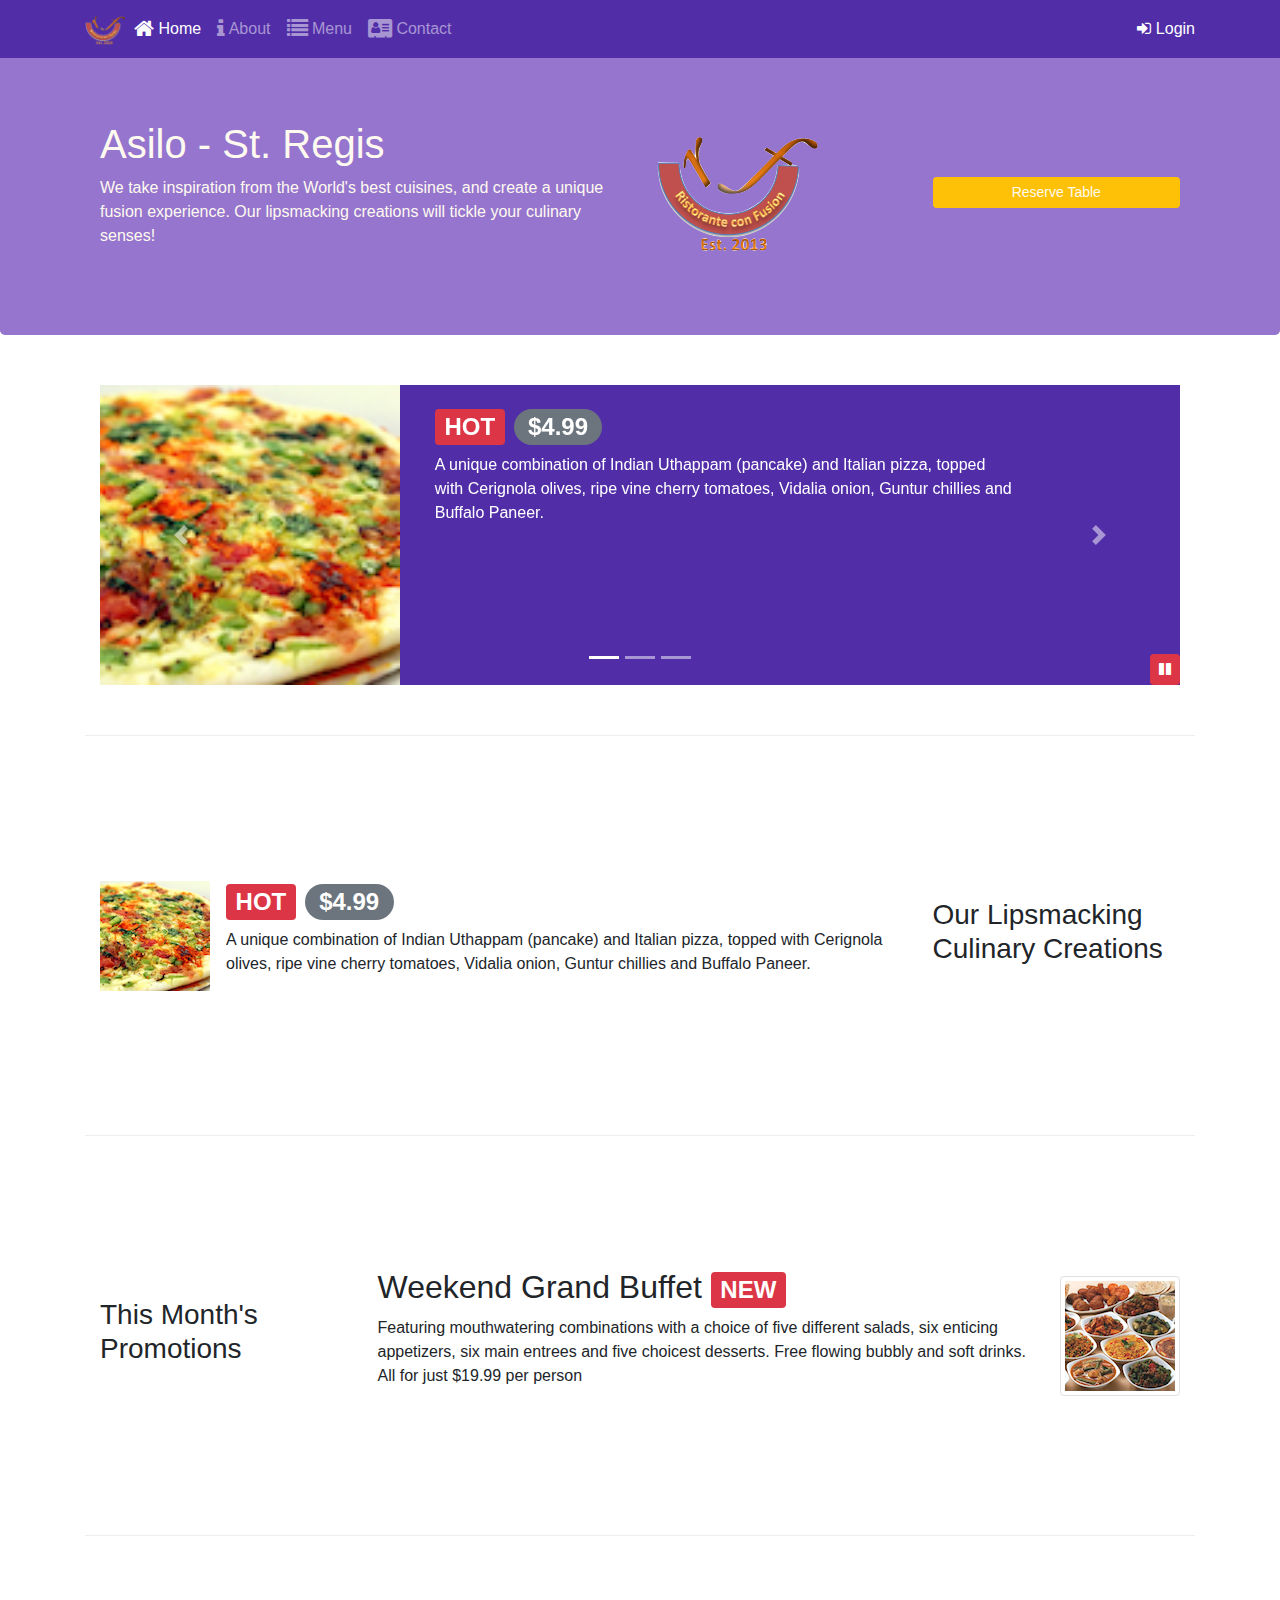
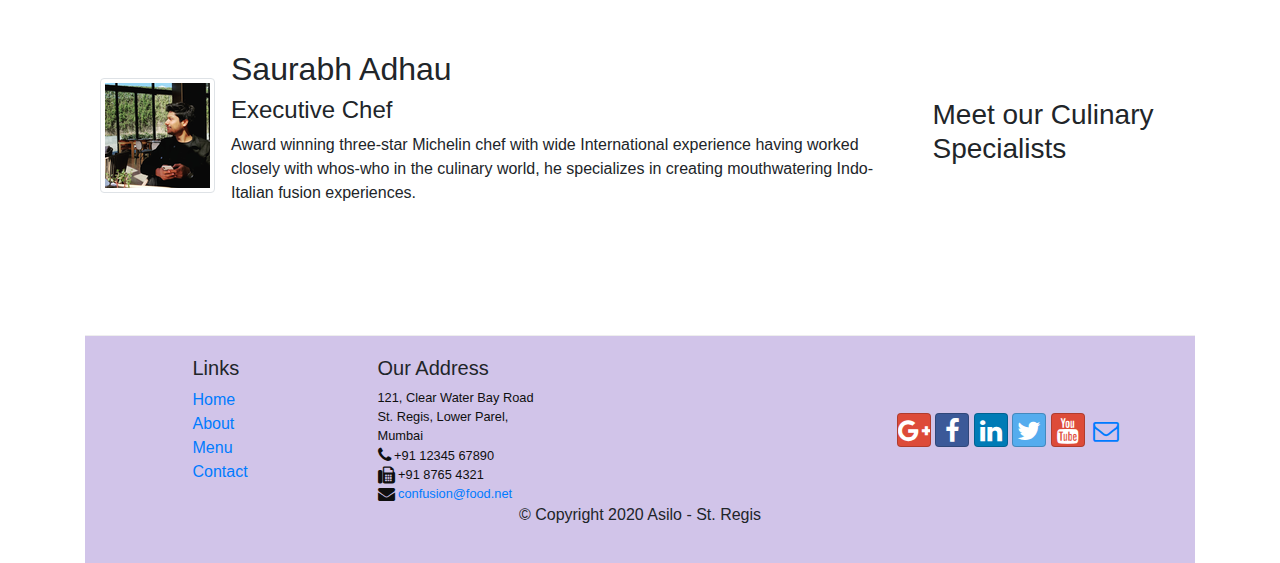
<file: index.html>
<!DOCTYPE html><html lang="en"><head><meta charset="utf-8"><meta name="viewport" content="width=device-width,initial-scale=1,shrink-to-fit=no"><meta http-equiv="x-ua-compatible" content="ie=edge"><link rel="stylesheet" href="css/main.css"><title>Asilo - St. Regis</title></head><body><nav class="navbar navbar-dark navbar-expand-sm fixed-top"><div class="container"><button class="navbar-toggler" type="button" data-toggle="collapse" data-target="#Navbar"><span class="navbar-toggler-icon"></span></button> <a class="navbar-brand mr-auto" href="#"><img src="img/logo.png" height="30" width="41"></a><div class="collapse navbar-collapse" id="Navbar"><ul class="navbar-nav mr-auto"><li class="nav-item active"><a class="nav-link" href="#"><span class="fa fa-home fa-lg"></span> Home</a></li><li class="nav-item"><a class="nav-link" href="./aboutus.html"><span class="fa fa-info fa-lg"></span> About</a></li><li class="nav-item dropdown"><a class="nav-link" id="navbarDropdown" href="#" data-toggle="dropdown" aria-haspopup="true" aria-expanded="false"><span class="fa fa-list fa-lg"></span> Menu</a><div class="dropdown-menu" id="dropdownMenu" aria-labelledby="navbarDropdown"><a class="dropdown-item" href="#">Breakfast</a> <a class="dropdown-item" href="#">Lunch</a> <a class="dropdown-item" href="#">Dinner</a></div></li><li class="nav-item"><a class="nav-link" href="./contactus.html"><span class="fa fa-address-card fa-lg"></span> Contact</a></li></ul><span class="navbar-text"><a id="loginID"><span class="fa fa-sign-in"></span> Login</a></span></div></div></nav><div id="loginModal" class="modal fade" role="dialog"><div class="modal-dialog modal-lg" role="content"><div class="modal-content"><div class="modal-header"><h4 class="modal-title">Login</h4><button type="button" class="close" id="cancelLoginIcon">&times;</button></div><div class="modal-body"><form><div class="form-row"><div class="form-group col-sm-4"><label class="sr-only" for="exampleInputEmail3">Email address</label> <input type="email" class="form-control form-control-sm mr-1" id="exampleInputEmail3" placeholder="Enter email"></div><div class="form-group col-sm-4"><label class="sr-only" for="exampleInputPassword3">Password</label> <input type="password" class="form-control form-control-sm mr-1" id="exampleInputPassword3" placeholder="Password"></div><div class="col-sm-auto"><div class="form-check"><input class="form-check-input" type="checkbox"> <label class="form-check-label">Remember me</label></div></div></div><div class="form-row"><button type="button" id="cancelLoginBtn" class="btn btn-secondary btn-sm ml-auto">Cancel</button> <button type="submit" class="btn btn-primary btn-sm ml-1">Sign in</button></div></form></div></div></div></div><div id="reserveModal" class="modal fade" role="dialog"><div class="modal-dialog modal-lg" role="content"><div class="modal-content"><div class="modal-header"><h4 class="modal-title">Reserve a Table</h4><button type="button" class="close" id="cancelReserveIcon">&times;</button></div><div class="modal-body"><form><div class="form-group row"><label for="guestsRadio" class="col-12 col-sm-2 col-form-label">Number of Guests</label><div class="col-12 col-sm-6" id="guestsRadio"><div class="form-check form-check-inline"><input class="form-check-input" type="radio" name="guestsRadio" id="radio1" value="1"> <label class="form-check-label" for="radio1">1</label></div><div class="form-check form-check-inline"><input class="form-check-input" type="radio" name="guestsRadio" id="radio2" value="2"> <label class="form-check-label" for="radio2">2</label></div><div class="form-check form-check-inline"><input class="form-check-input" type="radio" name="guestsRadio" id="radio3" value="3"> <label class="form-check-label" for="radio3">3</label></div><div class="form-check form-check-inline"><input class="form-check-input" type="radio" name="guestsRadio" id="radio4" value="4"> <label class="form-check-label" for="radio4">4</label></div><div class="form-check form-check-inline"><input class="form-check-input" type="radio" name="guestsRadio" id="radio51" value="5"> <label class="form-check-label" for="radio1">5</label></div><div class="form-check form-check-inline"><input class="form-check-input" type="radio" name="guestsRadio" id="radio6" value="6"> <label class="form-check-label" for="radio1">6</label></div></div></div><div class="form-group row"><label for="sectionType" class="col-12 col-sm-2 col-form-label">Section</label><div class="col-12 col-sm-6"><div class="btn-group btn-group-toggle" data-toggle="buttons"><label class="btn btn-success active"><input type="radio" name="options" id="option1" autocomplete="off" checked="checked"> Non-Smoking</label> <label class="btn btn-danger"><input type="radio" name="options" id="option2" autocomplete="off"> Smoking</label></div></div></div><div class="form-group row"><label for="example-date-input" class="col-12 col-sm-2 col-form-label">Date and Time</label><div class="col-12 col-sm-3"><input class="form-control" type="text" id="example-date-input" name="example-datetime-input" placeholder="Date"></div><div class="col-12 col-sm-3"><input class="form-control" type="text" id="example-time-input" name="example-datetime-input" placeholder="Time"></div></div><div class="form-group row"><div class="offset-sm-2 col-sm-6"><button type="button" id="cancelReserveBtn" class="btn btn-secondary">Cancel</button> <button type="submit" class="btn btn-primary">Reserve</button></div></div></form></div></div></div></div><header class="jumbotron"><div class="container"><div class="row row-header"><div class="col-12 col-sm-6"><h1>Asilo - St. Regis</h1><p>We take inspiration from the World's best cuisines, and create a unique fusion experience. Our lipsmacking creations will tickle your culinary senses!</p></div><div class="col-12 col-sm-3 align-self-center"><img src="img/logo.png" class="img-fluid"></div><div class="col-12 col-sm-3 align-self-center"><a id="reserveButtonID" class="btn btn-block btn-sm btn-warning">Reserve Table</a></div><div class="col col-sm"></div></div></div></header><div class="container"><div class="row row-content"><div class="col"><div id="mycarousel" class="carousel slide" data-ride="carousel"><div class="carousel-inner" role="listbox"><div class="carousel-item active"><img class="d-block img-fluid" src="img/uthappizza.png" alt="uthappizza"><div class="carousel-caption d-none d-md-block"><h2><span class="badge badge-danger">HOT</span> <span class="badge badge-pill badge-secondary">$4.99</span></h2><p class="d-none d-sm-block">A unique combination of Indian Uthappam (pancake) and Italian pizza, topped with Cerignola olives, ripe vine cherry tomatoes, Vidalia onion, Guntur chillies and Buffalo Paneer.</p></div></div><div class="carousel-item"><img class="d-block img-fluid" src="img/buffet.png" alt="buffet"><div class="carousel-caption d-none d-md-block"><h2>Weekend Grand Buffet <span class="badge badge-danger">NEW</span></h2><p class="d-none d-sm-block">Featuring mouthwatering combinations with a choice of five different salads, six enticing appetizers, six main entrees and five choicest desserts. Free flowing bubbly and soft drinks. All for just $19.99 per person</p></div></div><div class="carousel-item"><img class="d-block img-fluid" src="img/alberto.png" alt="alberto"><div class="carousel-caption d-none d-md-block"><h2>Saurabh Adhau</h2><h4>Executive Chef</h4><p class="d-none d-sm-block">Award winning three-star Michelin chef with wide International experience having worked closely with whos-who in the culinary world, he specializes in creating mouthwatering Indo-Italian fusion experiences.</p></div></div></div><ol class="carousel-indicators"><li data-target="#mycarousel" data-slide-to="0" class="active"></li><li data-target="#mycarousel" data-slide-to="1"></li><li data-target="#mycarousel" data-slide-to="2"></li></ol><a class="carousel-control-prev" href="#mycarousel" role="button" data-slide="prev"><span class="carousel-control-prev-icon"></span></a> <a class="carousel-control-next" href="#mycarousel" role="button" data-slide="next"><span class="carousel-control-next-icon"></span> </a><button class="btn btn-danger btn-sm" id="carouselButton"><span class="fa fa-pause"></span></button></div></div></div><div class="row row-content align-items-center"><div class="col-12 col-sm-4 order-sm-last col-md-3"><h3>Our Lipsmacking Culinary Creations</h3></div><div class="col co-sm order-sm-first col-md"><div class="media"><img class="d-flex mr-3 img-thubmnail align-self-center" src="img/uthappizza.png" alt="uthappizza"><div class="media-body"><h2 class="mt-0"><span class="badge badge-danger">HOT</span> <span class="badge badge-pill badge-secondary">$4.99</span></h2><p class="d-none d-sm-block">A unique combination of Indian Uthappam (pancake) and Italian pizza, topped with Cerignola olives, ripe vine cherry tomatoes, Vidalia onion, Guntur chillies and Buffalo Paneer.</p></div></div></div></div><div class="row row-content align-items-center"><div class="col-12 col-sm-4 col-md-3"><h3>This Month's Promotions</h3></div><div class="col co-sm col-md"><div class="media"><div class="media-body"><h2 class="mt-0">Weekend Grand Buffet <span class="badge badge-danger">NEW</span></h2><p class="d-none d-sm-block">Featuring mouthwatering combinations with a choice of five different salads, six enticing appetizers, six main entrees and five choicest desserts. Free flowing bubbly and soft drinks. All for just $19.99 per person</p></div><img class="d-flex ml-3 img-thumbnail align-self-center" src="img/buffet.png" alt="buffet"></div></div></div><div class="row row-content align-items-center"><div class="col-12 col-sm-4 order-sm-last col-md-3"><h3>Meet our Culinary Specialists</h3></div><div class="col co-sm order-sm-first col-md"><div class="media"><img class="d-flex mr-3 img-thumbnail align-self-center" src="img/alberto.png" alt="alberto"><div class="media-body"><h2 class="mt-0">Saurabh Adhau</h2><h4>Executive Chef</h4><p class="d-none d-sm-block">Award winning three-star Michelin chef with wide International experience having worked closely with whos-who in the culinary world, he specializes in creating mouthwatering Indo-Italian fusion experiences.</p></div></div></div></div><footer class="footer"><div class="container"><div class="row"><div class="col-4 offset-1 col-sm-2"><h5>Links</h5><ul class="list-unstyled"><li><a href="#">Home</a></li><li><a href="./aboutus.html">About</a></li><li><a href="#">Menu</a></li><li><a href="./contactus.html">Contact</a></li></ul></div><div class="col-7 col-sm-5"><h5>Our Address</h5><address>121, Clear Water Bay Road<br>St. Regis, Lower Parel,<br>Mumbai<br><i class="fa fa-phone fa-lg"></i> +91 12345 67890<br><i class="fa fa-fax fa-lg"></i> +91 8765 4321<br><i class="fa fa-envelope fa-lg"></i> <a href="mailto:confusion@food.net">confusion@food.net</a></address></div><div class="col-12 col-sm-4 align-self-center"><div class="text-center"><a class="btn btn-social-icon btn-google" href="http://google.com/+"><i class="fa fa-google-plus fa-lg"></i></a> <a class="btn btn-social-icon btn-facebook" href="http://www.facebook.com/profile.php?id="><i class="fa fa-facebook fa-lg"></i></a> <a class="btn btn-social-icon btn-linkedin" href="http://www.linkedin.com/in/"><i class="fa fa-linkedin fa-lg"></i></a> <a class="btn btn-social-icon btn-twitter" href="http://twitter.com/"><i class="fa fa-twitter fa-lg"></i></a> <a class="btn btn-social-icon btn-google" href="http://youtube.com/"><i class="fa fa-youtube fa-lg"></i></a> <a class="btn btn-social-icon" href="mailto:"><i class="fa fa-envelope-o fa-lg"></i></a></div></div></div><div class="row justify-content-center"><div class="col-auto"><p>© Copyright 2020 Asilo - St. Regis</p></div></div></div></footer><script src="js/main.js"></script></div></body></html>
</file>
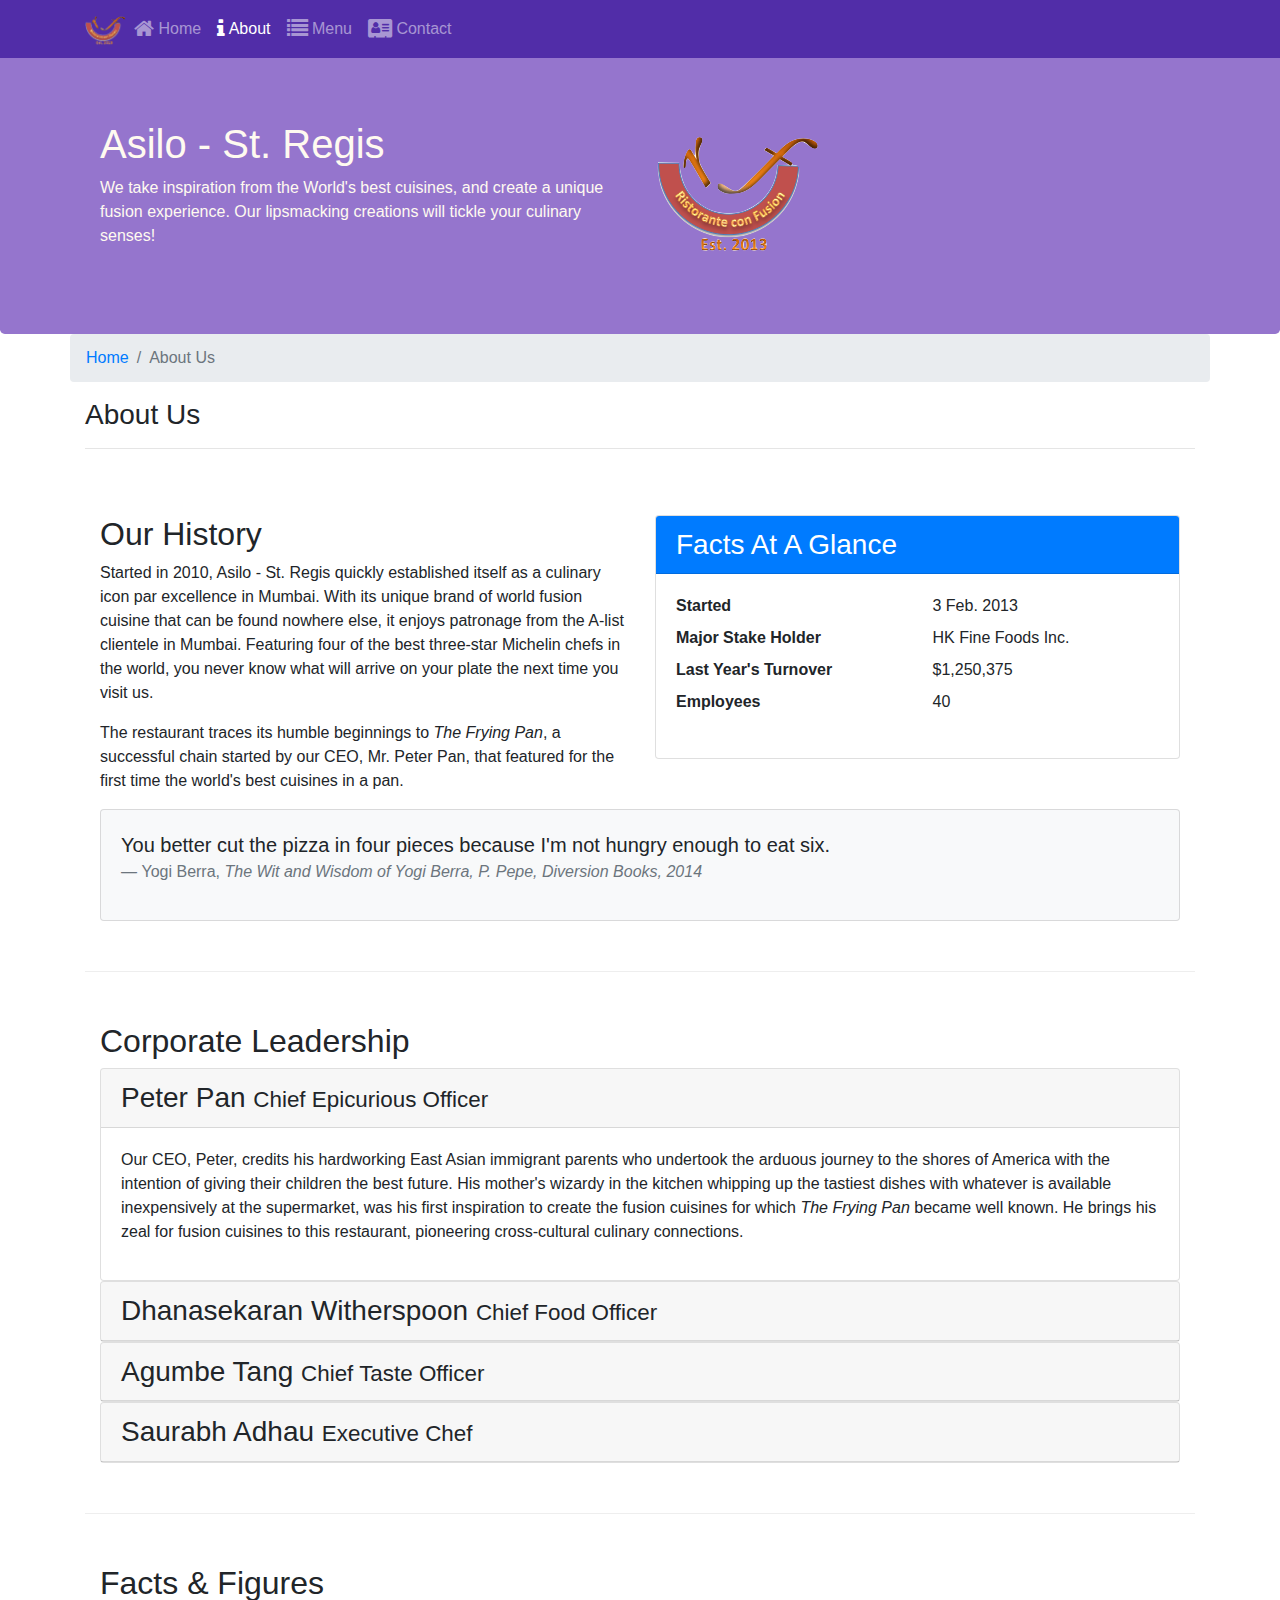
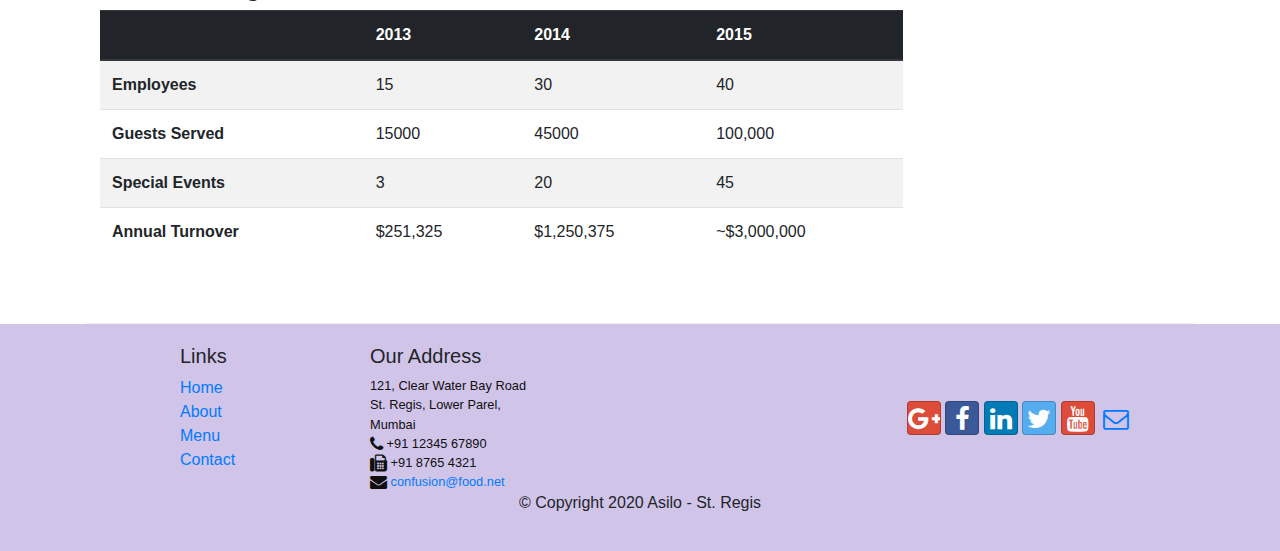
<file: aboutus.html>
<!DOCTYPE html><html lang="en"><head><meta charset="utf-8"><meta name="viewport" content="width=device-width,initial-scale=1,shrink-to-fit=no"><meta http-equiv="x-ua-compatible" content="ie=edge"><link rel="stylesheet" href="css/main.css"><title>Asilo - St. Regis: About Us</title></head><body><nav class="navbar navbar-dark navbar-expand-sm fixed-top"><div class="container"><button class="navbar-toggler" type="button" data-toggle="collapse" data-target="#Navbar"><span class="navbar-toggler-icon"></span></button> <a class="navbar-brand mr-auto" href="./index.html"><img src="img/logo.png" height="30" width="41"></a><div class="collapse navbar-collapse" id="Navbar"><ul class="navbar-nav mr-auto"><li class="nav-item"><a class="nav-link" href="./index.html"><span class="fa fa-home fa-lg"></span> Home</a></li><li class="nav-item active"><a class="nav-link" href="#"><span class="fa fa-info fa-lg"></span> About</a></li><li class="nav-item dropdown"><a class="nav-link" id="navbarDropdown" href="#" data-toggle="dropdown" aria-haspopup="true" aria-expanded="false"><span class="fa fa-list fa-lg"></span> Menu</a><div class="dropdown-menu" id="dropdownMenu" aria-labelledby="navbarDropdown"><a class="dropdown-item" href="#">Breakfast</a> <a class="dropdown-item" href="#">Lunch</a> <a class="dropdown-item" href="#">Dinner</a></div></li><li class="nav-item"><a class="nav-link" href="./contactus.html"><span class="fa fa-address-card fa-lg"></span> Contact</a></li></ul></div></div></nav><header class="jumbotron"><div class="container"><div class="row row-header"><div class="col-12 col-sm-6"><h1>Asilo - St. Regis</h1><p>We take inspiration from the World's best cuisines, and create a unique fusion experience. Our lipsmacking creations will tickle your culinary senses!</p></div><div class="col-12 col-sm align-self-center"><img src="img/logo.png" class="img-fluid"></div></div></div></header><div class="container"><div class="row"><ol class="col-12 breadcrumb"><li class="breadcrumb-item"><a href="./index.html">Home</a></li><li class="breadcrumb-item active">About Us</li></ol><div class="col-12"><h3>About Us</h3><hr></div></div><div class="row row-content"><div class="col-sm-6"><h2>Our History</h2><p>Started in 2010, Asilo - St. Regis quickly established itself as a culinary icon par excellence in Mumbai. With its unique brand of world fusion cuisine that can be found nowhere else, it enjoys patronage from the A-list clientele in Mumbai. Featuring four of the best three-star Michelin chefs in the world, you never know what will arrive on your plate the next time you visit us.</p><p>The restaurant traces its humble beginnings to <em>The Frying Pan</em>, a successful chain started by our CEO, Mr. Peter Pan, that featured for the first time the world's best cuisines in a pan.</p></div><div class="col-sm"><div class="card"><h3 class="card-header bg-primary text-white">Facts At A Glance</h3><div class="card-body"><dl class="row"><dt class="col-6">Started</dt><dd class="col-6">3 Feb. 2013</dd><dt class="col-6">Major Stake Holder</dt><dd class="col-6">HK Fine Foods Inc.</dd><dt class="col-6">Last Year's Turnover</dt><dd class="col-6">$1,250,375</dd><dt class="col-6">Employees</dt><dd class="col-6">40</dd></dl></div></div></div><div class="col-12"><div class="card card-body bg-light"><blockquote class="blockquote"><p class="mb-0">You better cut the pizza in four pieces because I'm not hungry enough to eat six.</p><footer class="blockquote-footer">Yogi Berra, <cite title="Source Title">The Wit and Wisdom of Yogi Berra, P. Pepe, Diversion Books, 2014</cite></footer></blockquote></div></div></div><div class="row row-content"><div class="col-12"><h2>Corporate Leadership</h2><div id="accordion"><div class="card"><div class="card-header" role="tab" id="peterhead"><h3 class="mb-0"><a data-toggle="collapse" data-target="#peter">Peter Pan <small>Chief Epicurious Officer</small></a></h3></div><div class="collapse show" id="peter" data-parent="#accordion"><div class="card-body"><p class="d-none d-sm-block">Our CEO, Peter, credits his hardworking East Asian immigrant parents who undertook the arduous journey to the shores of America with the intention of giving their children the best future. His mother's wizardy in the kitchen whipping up the tastiest dishes with whatever is available inexpensively at the supermarket, was his first inspiration to create the fusion cuisines for which <em>The Frying Pan</em> became well known. He brings his zeal for fusion cuisines to this restaurant, pioneering cross-cultural culinary connections.</p></div></div></div><div class="card"><div class="card-header" role="tab" id="dannyhead"><h3 class="mb-0"><a class="collapsed" data-toggle="collapse" data-target="#danny">Dhanasekaran Witherspoon <small>Chief Food Officer</small></a></h3></div><div class="collapse" id="danny" data-parent="#accordion"><div class="card-body"><p class="d-none d-sm-block">Our CFO, Danny, as he is affectionately referred to by his colleagues, comes from a long established family tradition in farming and produce. His experiences growing up on a farm in the Australian outback gave him great appreciation for varieties of food sources. As he puts it in his own words, <em>Everything that runs, wins, and everything that stays, pays!</em></p></div></div></div><div class="card"><div class="card-header" role="tab" id="agumbehead"><h3 class="mb-0"><a class="collapsed" data-toggle="collapse" data-target="#agumbe">Agumbe Tang <small>Chief Taste Officer</small></a></h3></div><div class="collapse" id="agumbe" data-parent="#accordion"><div class="card-body"><p class="d-none d-sm-block">Blessed with the most discerning gustatory sense, Agumbe, our CTO, personally ensures that every dish that we serve meets his exacting tastes. Our chefs dread the tongue lashing that ensues if their dish does not meet his exacting standards. He lives by his motto, <em>You click only if you survive my lick.</em></p></div></div></div><div class="card"><div class="card-header" role="tab" id="albertohead"><h3 class="mb-0"><a class="collapsed" data-toggle="collapse" data-target="#alberto">Saurabh Adhau <small>Executive Chef</small></a></h3></div><div class="collapse" id="alberto" data-parent="#accordion"><div class="card-body"><p class="d-none d-sm-block">Award winning three-star Michelin chef with wide International experience having worked closely with whos-who in the culinary world, he specializes in creating mouthwatering Indo-Italian fusion experiences. He says, <em>Put together the cuisines from the two craziest cultures, and you get a winning hit! Amma Mia!</em></p></div></div></div></div></div></div><div class="row row-content"><div class="col-12 col-sm-9"><h2>Facts &amp; Figures</h2><div class="table-responsive"><table class="table table-striped"><thead class="thead-dark"><tr><th>&nbsp;</th><th>2013</th><th>2014</th><th>2015</th></tr></thead><tbody><tr><th>Employees</th><td>15</td><td>30</td><td>40</td></tr><tr><th>Guests Served</th><td>15000</td><td>45000</td><td>100,000</td></tr><tr><th>Special Events</th><td>3</td><td>20</td><td>45</td></tr><tr><th>Annual Turnover</th><td>$251,325</td><td>$1,250,375</td><td>~$3,000,000</td></tr></tbody></table></div></div><div class="col-12 col-smm-3"></div></div></div><footer class="footer"><div class="container"><div class="row"><div class="col-4 offset-1 col-sm-2"><h5>Links</h5><ul class="list-unstyled"><li><a href="./index.html">Home</a></li><li><a href="#">About</a></li><li><a href="#">Menu</a></li><li><a href="./contactus.html">Contact</a></li></ul></div><div class="col-7 col-sm-5"><h5>Our Address</h5><address>121, Clear Water Bay Road<br>St. Regis, Lower Parel,<br>Mumbai<br><i class="fa fa-phone fa-lg"></i> +91 12345 67890<br><i class="fa fa-fax fa-lg"></i> +91 8765 4321<br><i class="fa fa-envelope fa-lg"></i> <a href="mailto:confusion@food.net">confusion@food.net</a></address></div><div class="col-12 col-sm-4 align-self-center"><div class="text-center"><a class="btn btn-social-icon btn-google" href="http://google.com/+"><i class="fa fa-google-plus fa-lg"></i></a> <a class="btn btn-social-icon btn-facebook" href="http://www.facebook.com/profile.php?id="><i class="fa fa-facebook fa-lg"></i></a> <a class="btn btn-social-icon btn-linkedin" href="http://www.linkedin.com/in/"><i class="fa fa-linkedin fa-lg"></i></a> <a class="btn btn-social-icon btn-twitter" href="http://twitter.com/"><i class="fa fa-twitter fa-lg"></i></a> <a class="btn btn-social-icon btn-google" href="http://youtube.com/"><i class="fa fa-youtube fa-lg"></i></a> <a class="btn btn-social-icon" href="mailto:"><i class="fa fa-envelope-o fa-lg"></i></a></div></div></div><div class="row justify-content-center"><div class="col-auto"><p>© Copyright 2020 Asilo - St. Regis</p></div></div></div></footer><script src="js/main.js"></script></body></html>
</file>
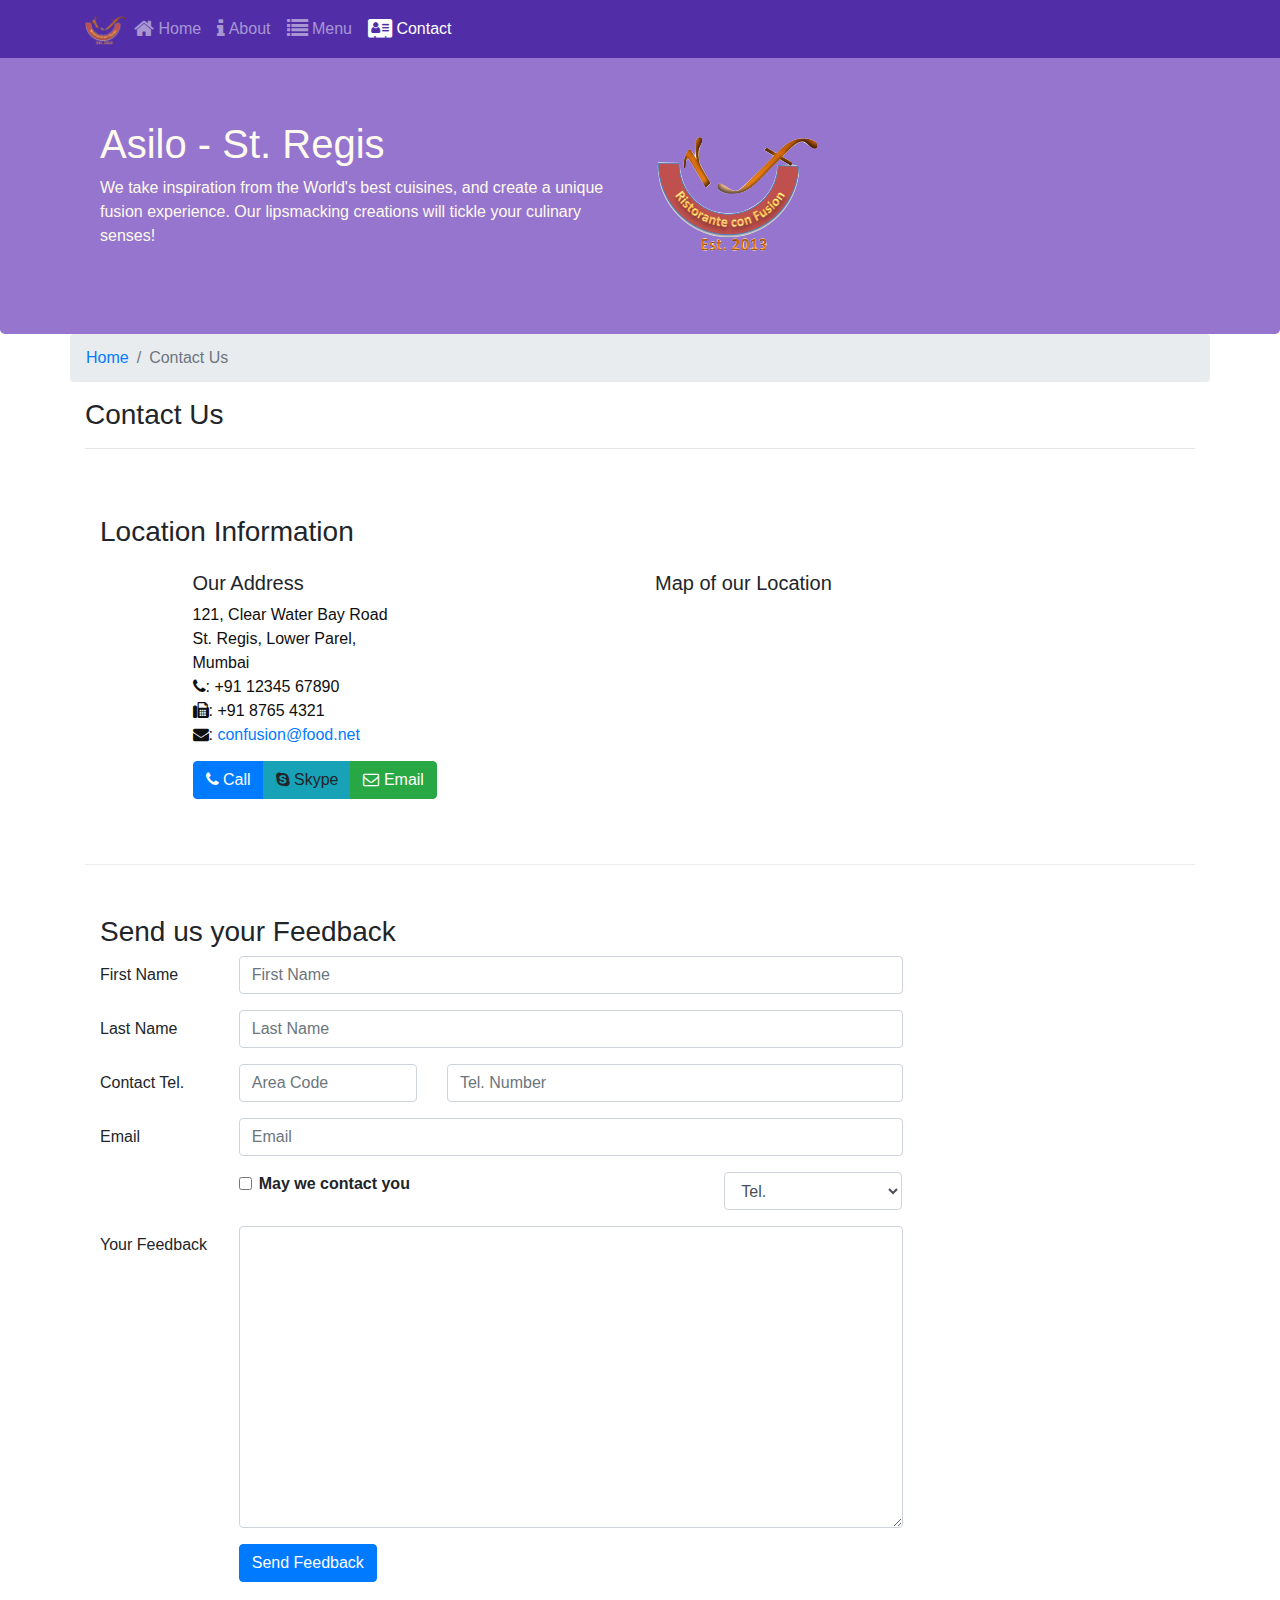
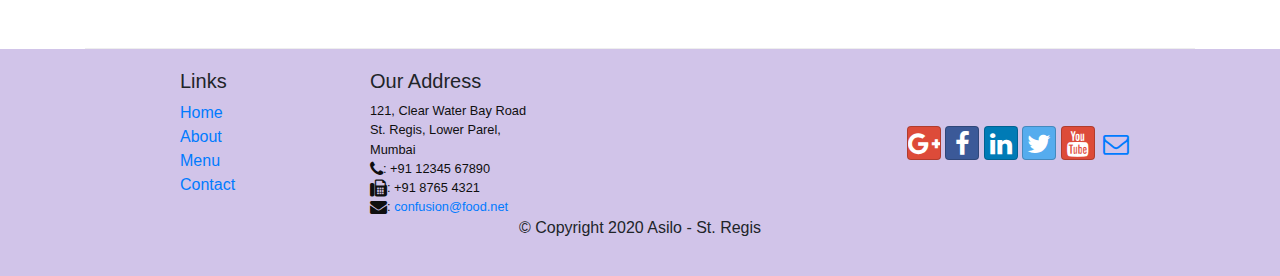
<file: contactus.html>
<!DOCTYPE html><html lang="en"><head><title>Asilo - St. Regis: Contact Us</title><meta charset="utf-8"><meta name="viewport" content="width=device-width,initial-scale=1,shrink-to-fit=no"><meta http-equiv="x-ua-compatible" content="ie=edge"><link rel="stylesheet" href="css/main.css"></head><body><nav class="navbar navbar-dark navbar-expand-sm fixed-top"><div class="container"><button class="navbar-toggler" type="button" data-toggle="collapse" data-target="#Navbar"><span class="navbar-toggler-icon"></span></button> <a class="navbar-brand mr-auto" href="/index.html"><img src="img/logo.png" height="30" width="41"></a><div class="collapse navbar-collapse" id="Navbar"><ul class="navbar-nav mr-auto"><li class="nav-item"><a class="nav-link" href="./index.html"><span class="fa fa-home fa-lg"></span> Home</a></li><li class="nav-item"><a class="nav-link" href="./aboutus.html"><span class="fa fa-info fa-lg"></span> About</a></li><li class="nav-item dropdown"><a class="nav-link" id="navbarDropdown" href="#" data-toggle="dropdown" aria-haspopup="true" aria-expanded="false"><span class="fa fa-list fa-lg"></span> Menu</a><div class="dropdown-menu" id="dropdownMenu" aria-labelledby="navbarDropdown"><a class="dropdown-item" href="#">Breakfast</a> <a class="dropdown-item" href="#">Lunch</a> <a class="dropdown-item" href="#">Dinner</a></div></li><li class="nav-item active"><a class="nav-link" href="#"><span class="fa fa-address-card fa-lg"></span> Contact</a></li></ul></div></div></nav><header class="jumbotron"><div class="container"><div class="row row-header"><div class="col-12 col-sm-6"><h1>Asilo - St. Regis</h1><p>We take inspiration from the World's best cuisines, and create a unique fusion experience. Our lipsmacking creations will tickle your culinary senses!</p></div><div class="col-12 col-sm align-self-center"><img src="img/logo.png" class="img-fluid"></div></div></div></header><div class="container"><div class="row"><ol class="col-12 breadcrumb"><li class="breadcrumb-item"><a href="./index.html">Home</a></li><li class="breadcrumb-item active">Contact Us</li></ol><div class="col-12"><h3>Contact Us</h3><hr></div></div><div class="row row-content"><div class="col-12"><h3>Location Information</h3></div><div class="col-12 col-sm-4 offset-sm-1"><h5>Our Address</h5><address style="font-size:100%">121, Clear Water Bay Road<br>St. Regis, Lower Parel,<br>Mumbai<br><i class="fa fa-phone"></i>: +91 12345 67890<br><i class="fa fa-fax"></i>: +91 8765 4321<br><i class="fa fa-envelope"></i>: <a href="mailto:confusion@food.net">confusion@food.net</a></address></div><div class="col-12 col-sm-6 offset-sm-1"><h5>Map of our Location</h5></div><div class="col-12 col-sm-11 offset-sm-1"><div class="btn-group" role="group"><a role="button" class="btn btn-primary" href="tel:+85212345678"><i class="fa fa-phone"></i> Call</a> <a role="button" class="btn btn-info"><i class="fa fa-skype"></i> Skype</a> <a role="button" class="btn btn-success" href="mailto:confusion@food.net"><i class="fa fa-envelope-o"></i> Email</a></div></div></div><div class="row row-content"><div class="col-12"><h3>Send us your Feedback</h3></div><div class="col-12 col-md-9"><form><div class="form-group row"><label for="firstname" class="col-md-2 col-form-label">First Name</label><div class="col-md-10"><input type="text" class="form-control" id="firstname" name="firstname" placeholder="First Name"></div></div><div class="form-group row"><label for="lastname" class="col-md-2 col-form-label">Last Name</label><div class="col-md-10"><input type="text" class="form-control" id="lastname" name="lastname" placeholder="Last Name"></div></div><div class="form-group row"><label for="telnum" class="col-12 col-md-2 col-form-label">Contact Tel.</label><div class="col-5 col-md-3"><input type="tel" class="form-control" id="areacode" name="areacode" placeholder="Area Code"></div><div class="col-7 col-md-7"><input type="tel" class="form-control" id="telnum" name="telnum" placeholder="Tel. Number"></div></div><div class="form-group row"><label for="emailid" class="col-md-2 col-form-label">Email</label><div class="col-md-10"><input type="email" class="form-control" id="emailid" name="emailid" placeholder="Email"></div></div><div class="form-group row"><div class="col-md-6 offset-md-2"><div class="form-check"><input type="checkbox" class="form-check-input" name="approve" id="approve"> <label class="form-check-label" for="approve"><strong>May we contact you</strong></label></div></div><div class="col-md-3 offset-md-1"><select class="form-control"><option>Tel.</option><option>Email</option></select></div></div><div class="form-group row"><label for="feedback" class="col-md-2 col-form-label">Your Feedback</label><div class="col-md-10"><textarea class="form-control" id="feedback" name="feedback" rows="12"></textarea></div></div><div class="form-group row"><div class="offset-md-2 col-md-10"><button type="submit" class="btn btn-primary">Send Feedback</button></div></div></form></div><div class="col-12 col-md"></div></div></div><footer class="footer"><div class="container"><div class="row"><div class="col-4 offset-1 col-sm-2"><h5>Links</h5><ul class="list-unstyled"><li><a href="./index.html">Home</a></li><li><a href="./aboutus.html">About</a></li><li><a href="#">Menu</a></li><li><a href="#">Contact</a></li></ul></div><div class="col-7 col-sm-5"><h5>Our Address</h5><address>121, Clear Water Bay Road<br>St. Regis, Lower Parel,<br>Mumbai<br><i class="fa fa-phone fa-lg"></i>: +91 12345 67890<br><i class="fa fa-fax fa-lg"></i>: +91 8765 4321<br><i class="fa fa-envelope fa-lg"></i>: <a href="mailto:confusion@food.net">confusion@food.net</a></address></div><div class="col-12 col-sm-4 align-self-center"><div class="text-center"><a class="btn btn-social-icon btn-google" href="http://google.com/+"><i class="fa fa-google-plus"></i></a> <a class="btn btn-social-icon btn-facebook" href="http://www.facebook.com/profile.php?id="><i class="fa fa-facebook"></i></a> <a class="btn btn-social-icon btn-linkedin" href="http://www.linkedin.com/in/"><i class="fa fa-linkedin"></i></a> <a class="btn btn-social-icon btn-twitter" href="http://twitter.com/"><i class="fa fa-twitter"></i></a> <a class="btn btn-social-icon btn-google" href="http://youtube.com/"><i class="fa fa-youtube"></i></a> <a class="btn btn-social-icon" href="mailto:"><i class="fa fa-envelope-o"></i></a></div></div></div><div class="row justify-content-center"><div class="col-auto"><p>© Copyright 2020 Asilo - St. Regis</p></div></div></div></footer><script src="js/main.js"></script></body></html>
</file>
